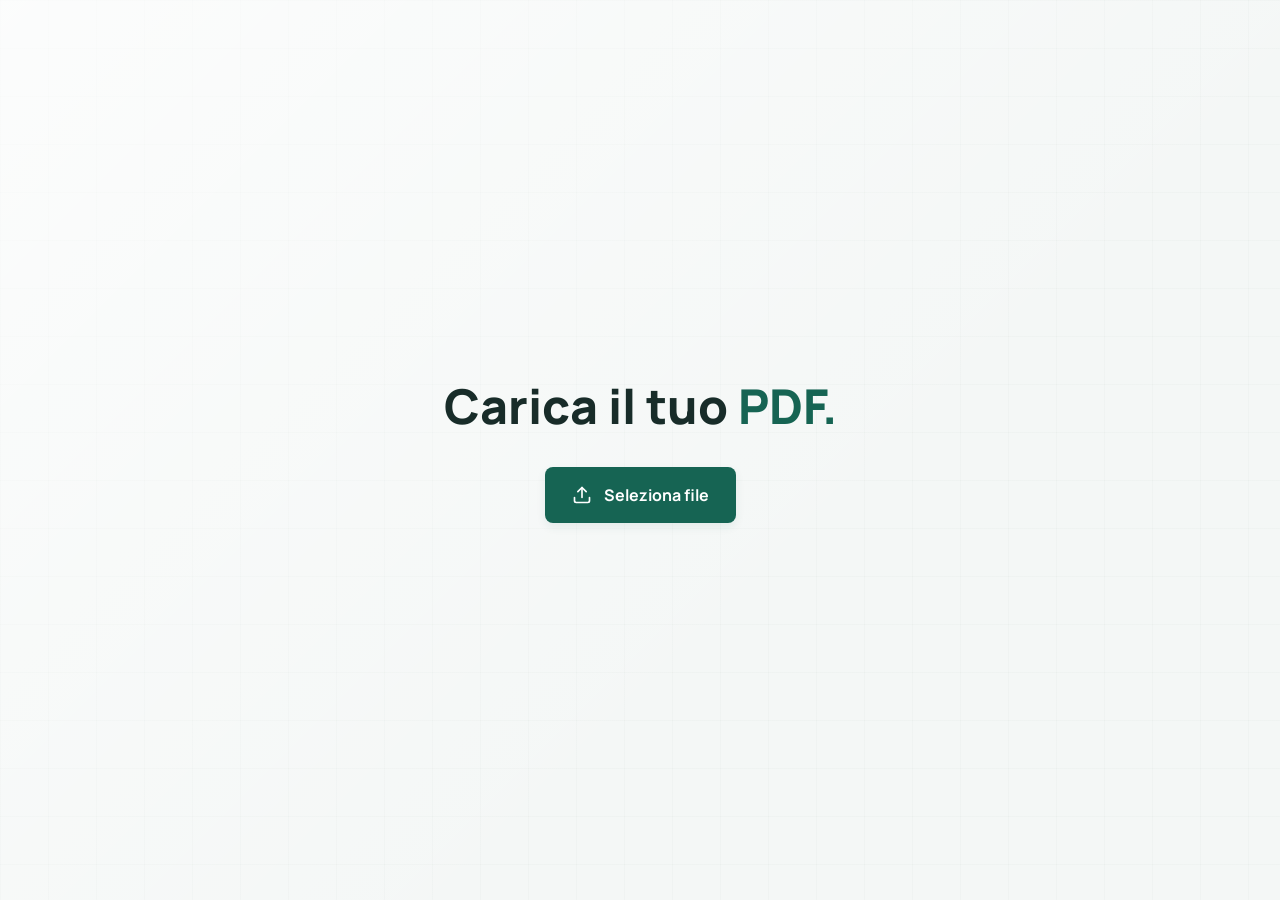
<file: index.html>
<!doctype html>
<html lang="it">
  <head>
    <meta charset="UTF-8">
    <meta name="viewport" content="width=device-width, initial-scale=1">
    <meta name="theme-color" content="#f4f7f6">
    <title>PDF Extractor</title>
    <link rel="preconnect" href="https://fonts.googleapis.com">
    <link rel="preconnect" href="https://fonts.gstatic.com" crossorigin>
    <link href="https://fonts.googleapis.com/css2?family=Manrope:wght@400;500;600;700;800&display=swap" rel="stylesheet">
    <link rel="stylesheet" href="./src/styles.css">
    <script src="./src/app.js" defer></script>
  </head>
  <body>
    <main>
      <section class="upload" aria-labelledby="upload-title">
        <h1 id="upload-title">Carica il tuo <span>PDF.</span></h1>
        <button id="select-file" type="button">
          <img src="./assets/upload.svg" alt="" width="20" height="20">
          Seleziona file
        </button>
        <input id="file-input" type="file" accept=".pdf" hidden>
        <div class="feedback-slot">
          <p id="feedback" role="status" aria-live="polite" aria-atomic="true"></p>
        </div>
      </section>
    </main>
  </body>
</html>
</file>
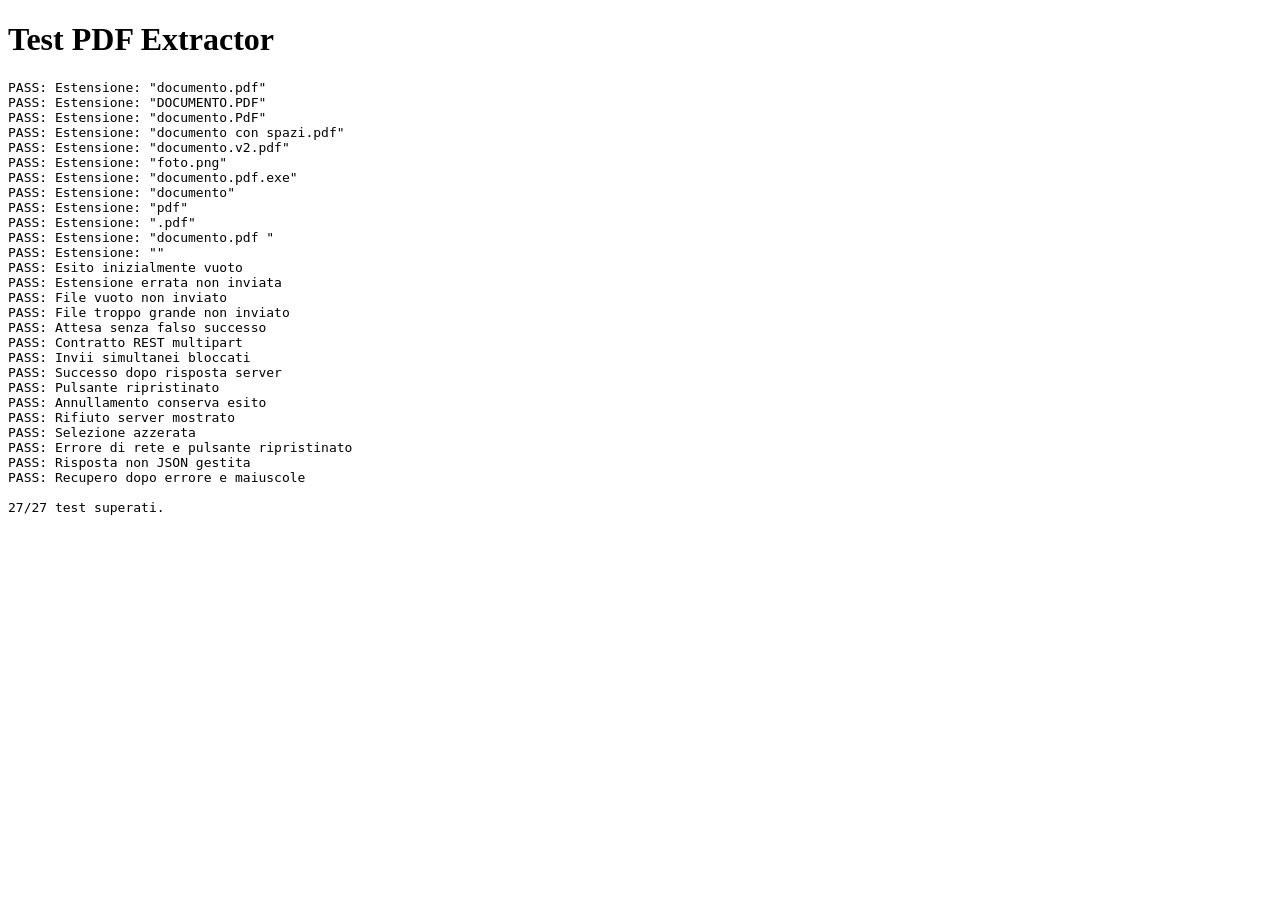
<file: tests/index.html>
<!doctype html>
<html lang="it">
  <head>
    <meta charset="UTF-8">
    <meta name="viewport" content="width=device-width, initial-scale=1">
    <title>PDF Extractor - Test</title>
    <script src="../src/app.js" defer></script>
    <script src="./validation.js" defer></script>
  </head>
  <body>
    <h1>Test PDF Extractor</h1>
    <div hidden>
      <button id="select-file" type="button">Seleziona file</button>
      <input id="file-input" type="file">
      <p id="feedback" role="status"></p>
    </div>
    <pre id="results"></pre>
  </body>
</html>
</file>
<file: src/styles.css>
:root {
  font-family: "Manrope", sans-serif;
  color: #182c29;
  background: #f4f7f6;
  font-synthesis: none;
  --accent: #166453;
  --success: #166534;
  --error: #b42332;
}

* {
  box-sizing: border-box;
}

body {
  margin: 0;
  min-width: 280px;
  background-image:
    linear-gradient(135deg, #ffffffb3, transparent 65%),
    linear-gradient(#193c3005 1px, transparent 1px),
    linear-gradient(90deg, #193c3005 1px, transparent 1px);
  background-size: auto, 48px 48px, 48px 48px;
}

main {
  min-height: 100vh;
  min-height: 100svh;
  display: grid;
  place-items: center;
  padding: 40px 24px;
}

.upload {
  width: min(100%, 640px);
  position: relative;
  text-align: center;
  animation: appear 500ms ease-out both;
}

h1 {
  margin: 0 0 32px;
  font-size: 48px;
  line-height: 1.2;
  font-weight: 800;
  letter-spacing: 0;
}

h1 span {
  color: var(--accent);
}

button {
  min-height: 56px;
  display: inline-flex;
  align-items: center;
  justify-content: center;
  gap: 12px;
  padding: 16px 26px;
  border: 1px solid transparent;
  border-radius: 8px;
  background: var(--accent);
  color: #fff;
  font: 700 16px/1.4 "Manrope", sans-serif;
  cursor: pointer;
  box-shadow: 0 4px 10px #16645315;
  transition: background-color 160ms ease, box-shadow 160ms ease;
}

button:hover {
  background: #104b3e;
  box-shadow: 0 6px 18px #16645325;
}

button:active {
  background: #0b3c31;
}

button:disabled {
  opacity: 0.65;
  cursor: wait;
}

button:focus-visible {
  outline: 3px solid #25836f;
  outline-offset: 5px;
}

button img {
  flex: 0 0 20px;
}

.feedback-slot {
  position: absolute;
  top: 100%;
  left: 0;
  right: 0;
  padding-top: 24px;
}

#feedback {
  margin: 0;
  font-size: 14px;
  font-weight: 600;
  line-height: 1.6;
  overflow-wrap: anywhere;
}

#feedback[data-state="success"] {
  color: var(--success);
}

#feedback[data-state="error"] {
  color: var(--error);
}

@keyframes appear {
  from { opacity: 0; transform: translateY(8px); }
  to { opacity: 1; transform: translateY(0); }
}

@media (max-width: 480px) {
  h1 {
    font-size: 34px;
  }
}

@media (max-height: 450px) {
  .feedback-slot {
    position: static;
    min-height: 70px;
  }
}

@media (prefers-reduced-motion: reduce) {
  .upload {
    animation: none;
  }

  button {
    transition: none;
  }
}
</file>
